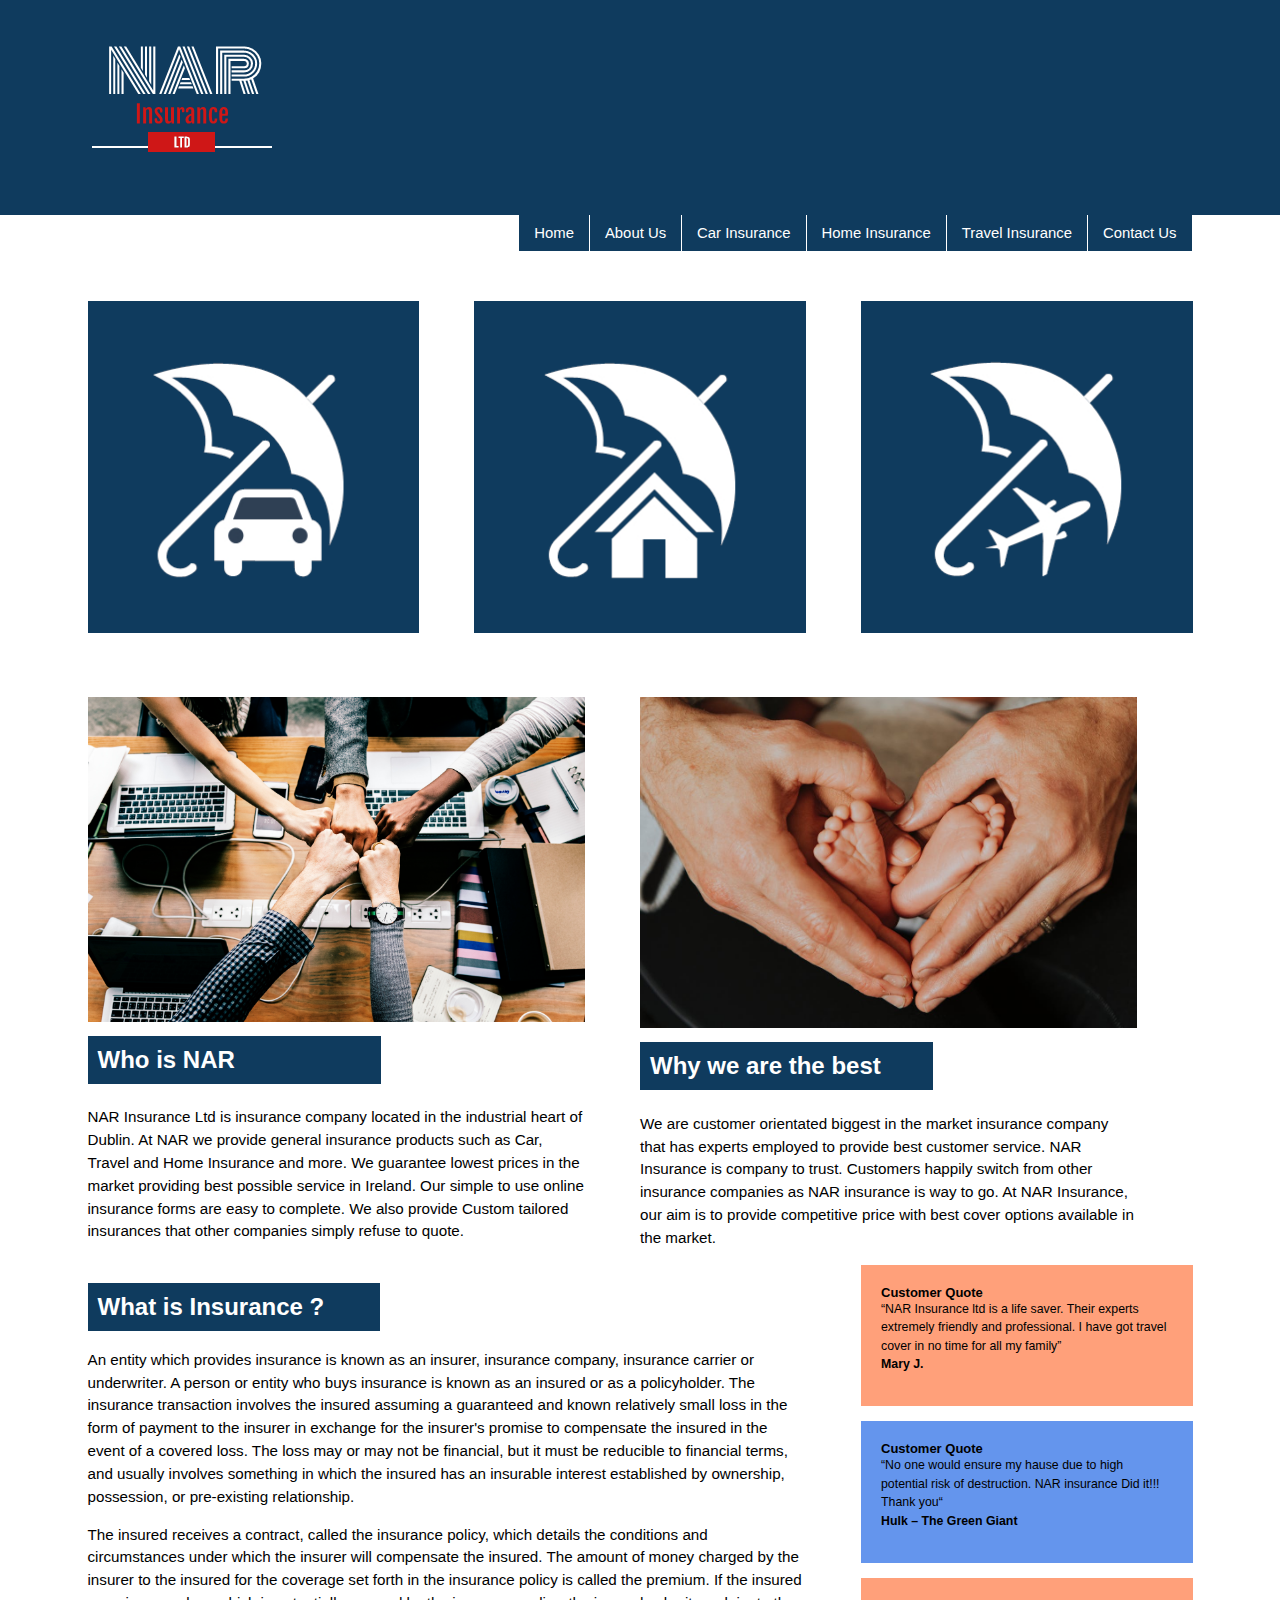
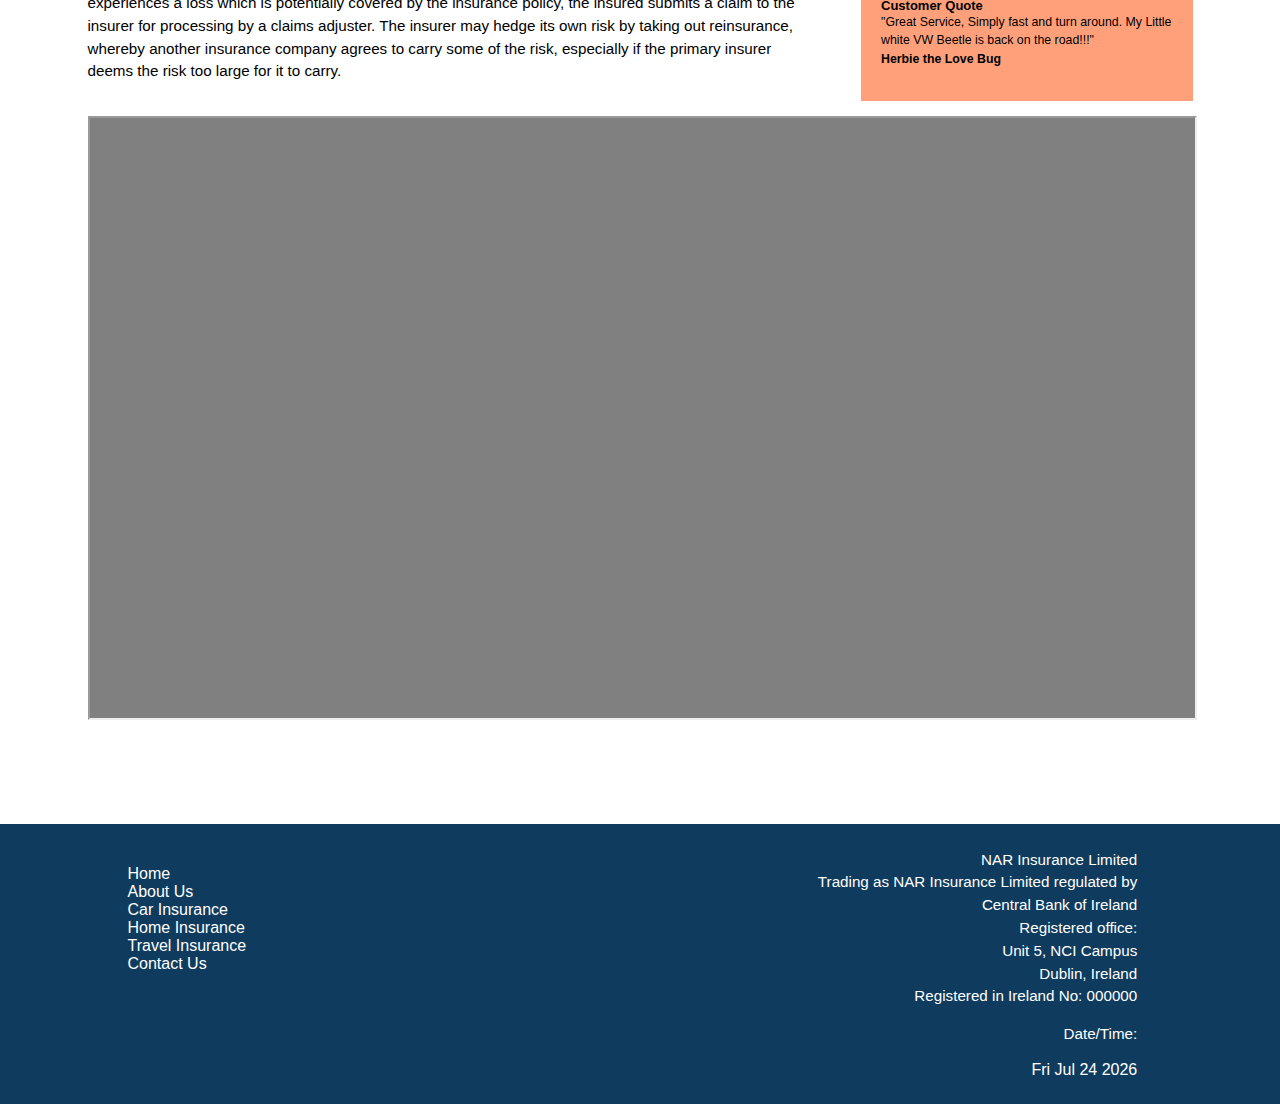
<file: index.html>
<!doctype html>
<html lang="en">
	<head>
		<meta charset="utf-8"/>

		<title>Welcome to NAR Insurance website</title>

		<meta name="viewport" content="width=device-width"/>

		<!-- css -->
		<link rel="stylesheet" href="css/main.css"/>
		<link rel="stylesheet" href="css/responsive.css" media="screen and (max-width: 900px)"/>


		<script async src="./javascript/index.js"></script>



	</head>
	<body>



		<!-- header -->
		<div class="header">
			<div class="section-inner">
				<img src="images/nar_sml.png" alt="NAR logo" />
			</div>
		</div><!--/header-->

		<!-- nav -->
		<div class="nav"><div class="section-inner">
				<ul class="clearfix">

					<li><a href="contact_us.html">Contact Us</a></li>
					<li><a href="travel.html">Travel Insurance</a></li>
					<li><a href="home_insurance.html">Home Insurance</a></li>
					<li><a href="car.html">Car Insurance</a></li>
					<li><a href="about_us.html">About Us</a></li>
					<li><a href="index.html">Home</a></li>

				</ul>
			</div></div><!--/nav-->

		<!-- body-content -->
		<div class="body-content"><div class="section-inner">

				<!-- thirds -->
				<div class="thirds clearfix">

					<!-- one-third -->
					<div class="one-third mobile-collapse">		
						<div class="test">
							<a href="car.html"><img src="images/carins.png" alt="Car Insurance" /></a>
						</div>
					</div><!--/one-third-->

					<!-- one-third -->
					<div class="one-third one-third-second mobile-collapse">
						<div class="test">
							<a href="home_insurance.html"><img src="images/homeins.png" alt="Home Insurance" /></a>
						</div>
					</div><!--/one-thirds-->

					<!-- one-third -->
					<div class="one-third one-third-last mobile-collapse">
						<div class="test">			
							<a href="travel.html"><img src="images/travins.png" alt="Travel Insurance" /></a>
						</div>
					</div><!--/one-third-->

				</div>
				<!--/thirds-->

				<!-- thirds -->
				<div class="halfs clearfix">

					<!-- one-third -->
					<div class="one-half mobile-collapse">
						<img src="images/Whoisnar.jpeg" alt="NAR" />
						<h2>Who is NAR</h2>
						<p><br/>NAR Insurance Ltd is insurance company located in the industrial heart of Dublin. At NAR we provide general insurance products such as Car, Travel and Home Insurance and more.  We guarantee lowest prices in the market providing best possible service in Ireland.  Our simple to use online insurance forms are easy to complete. We also provide Custom tailored insurances that other companies simply refuse to quote. </p>
					</div><!--/one-third-->

					<!-- one-third -->
					<div class="one-half one-third-second mobile-collapse">
						<img src="images/family_group_img_01.jpeg" alt="Family" />
						<h2>Why we are the best</h2>
						<p><br/>We are customer orientated biggest in the market insurance company that has experts employed to provide best customer service. NAR Insurance is company to trust. Customers happily switch from other insurance companies as NAR insurance is way to go. At NAR Insurance, our aim is to provide competitive price with best cover options available in the market.</p>
					</div><!--/one-third-->

				</div>
				<!--/thirds-->



				<!-- two-columns -->
				<div class="two-columns clearfix">

					<!-- main -->
					<div class="main mobile-collapse">
						<br/>
						<h2>What is Insurance ?</h2>
						<br/>
						<p>An entity which provides insurance is known as an insurer, insurance company, insurance carrier or underwriter. A person or entity who buys insurance is known as an insured or as a policyholder. The insurance transaction involves the insured assuming a guaranteed and known relatively small loss in the form of payment to the insurer in exchange for the insurer's promise to compensate the insured in the event of a covered loss. The loss may or may not be financial, but it must be reducible to financial terms, and usually involves something in which the insured has an insurable interest established by ownership, possession, or pre-existing relationship.</p>

						<p>The insured receives a contract, called the insurance policy, which details the conditions and circumstances under which the insurer will compensate the insured. The amount of money charged by the insurer to the insured for the coverage set forth in the insurance policy is called the premium. If the insured experiences a loss which is potentially covered by the insurance policy, the insured submits a claim to the insurer for processing by a claims adjuster. The insurer may hedge its own risk by taking out reinsurance, whereby another insurance company agrees to carry some of the risk, especially if the primary insurer deems the risk too large for it to carry.</p>

					</div><!--/main-->

					<!-- side -->
					<div class="side mobile-collapse">

						<!-- info-box -->
						<div class="info-box-a">
							<h4>Customer Quote</h4>
							<p>“NAR Insurance ltd is a life saver. Their experts extremely friendly and professional. I have got travel cover in no time for all my family”
								<br/>					
								<strong>Mary J.</strong>
							</p>
						</div><!--/info-box-->

						<!-- info-box -->
						<div class="info-box-b hide-mobile">
							<h4>Customer Quote</h4>
							<p>“No one would ensure my hause due to high potential risk of destruction. NAR insurance Did it!!! Thank you“
								<br/>
								<strong>Hulk – The Green Giant</strong>
							</p>
						</div><!--/info-box-->

						<!-- info-box -->
						<div class="info-box-c hide-mobile">
							<h4>Customer Quote</h4>
							<p>"Great Service, Simply fast and turn around. My Little white VW Beetle is back on the road!!!"
								<br/>							
								<strong>Herbie the Love Bug</strong>
							</p>
						</div><!--/info-box-->

					</div><!--/side-->

				</div><!--/two-columns-->

				<!-- full page -->
				<div class="ones clearfix">
					<div class="one-one mobile-collapse">	
						<iframe class="iframe" src="https://www.youtube.com/embed/cmYJ6pjQAzg?controls=0"></iframe>
					</div>
				</div>


			</div></div><!--/body-content-->

		<div class="nav_footer clearfix">
			<div class="section-inner-nav-footer">
				<div class="left-footer-nav">
					<ul>
						<li><a href="index.html">Home</a></li>
						<li><a href="about_us.html">About Us</a></li>
						<li><a href="car.html">Car Insurance</a></li>
						<li><a href="home_insurance.html">Home Insurance</a></li>
						<li><a href="travel.html">Travel Insurance</a></li>
						<li><a href="contact_us.html">Contact Us</a></li>
					</ul>
				</div>
			</div>


			<div class="section-inner-right-footer">
				<div class="right-footer-nav">
					<p>NAR Insurance Limited<br/>
						Trading as NAR Insurance Limited regulated by<br/>
						Central Bank of Ireland<br/>
						Registered office:<br/>
						Unit 5, NCI Campus<br/> 
						Dublin, Ireland<br/>
						Registered in Ireland No: 000000<br/>
					</p>
					<p>Date/Time:</p><div id="date"> </div>
				</div>
			</div>

		</div>

	</body>
</html>
</file>
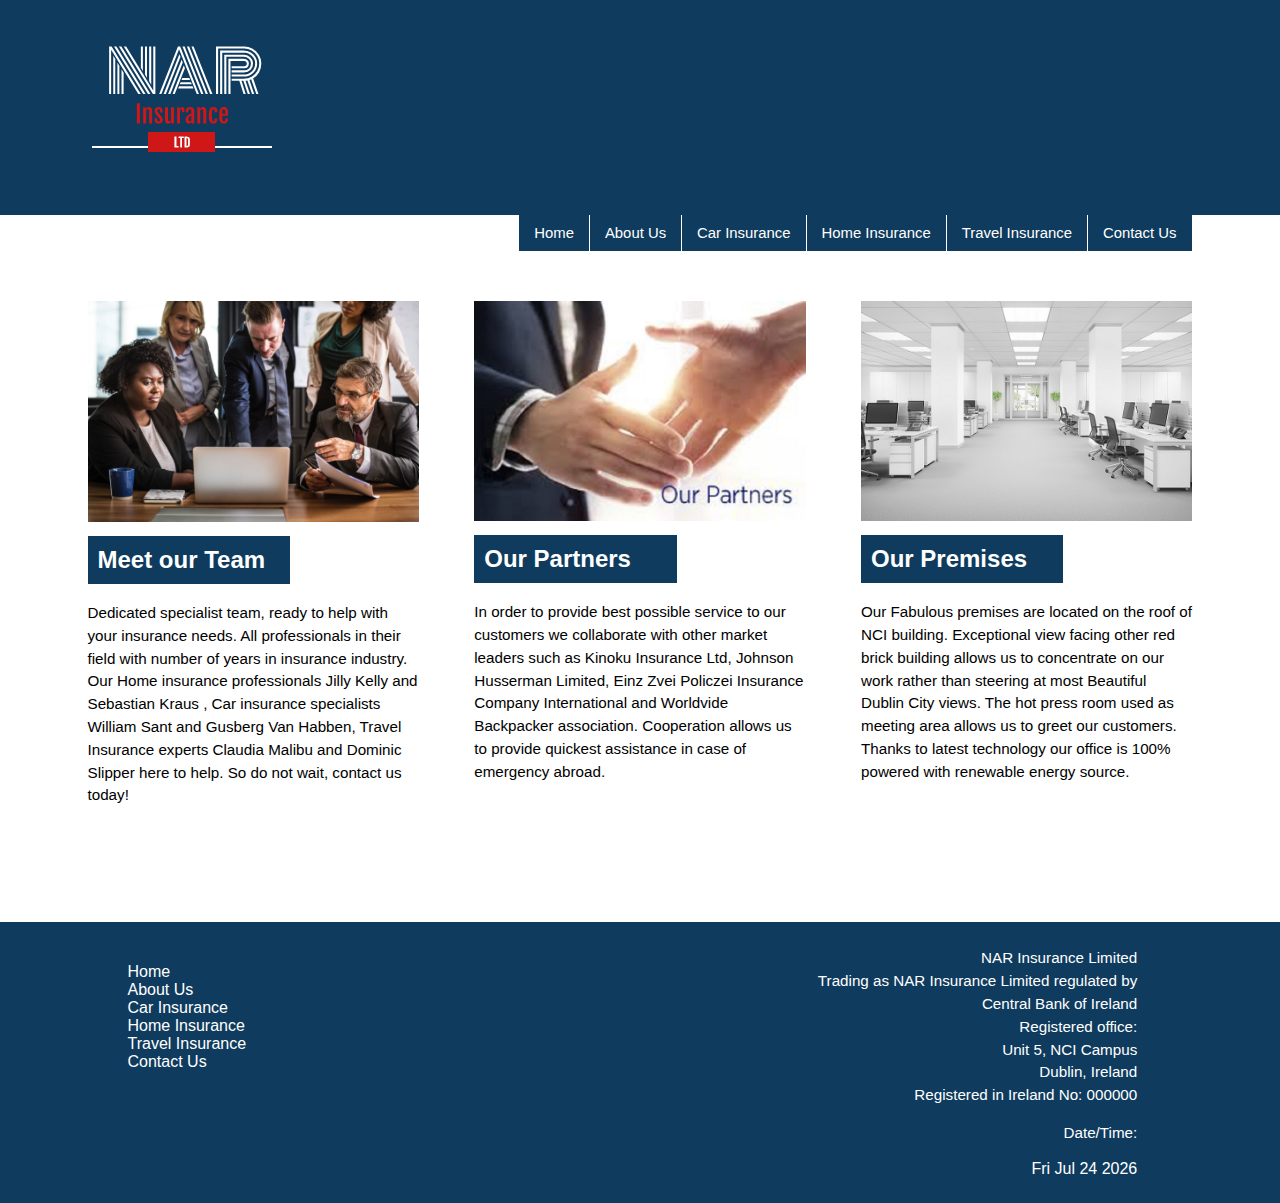
<file: about_us.html>
<!DOCTYPE html>

<html lang="en">
	<head>
		<meta charset="utf-8"/>

		<title>About NAR</title>

		<meta name="viewport" content="width=device-width"/>

		<!-- css -->
		<link rel="stylesheet" href="css/main.css"/>
		<link rel="stylesheet" href="css/responsive.css" media="screen and (max-width: 900px)"/>

		<script async src="./javascript/index.js"></script>

	</head>
	<body>

		<!-- header -->
		<div class="header">
			<div class="section-inner">
					<img src="images/nar_sml.png" alt="NAR logo" />
			</div>
		</div><!--/header-->

		<!-- nav -->
		<div class="nav"><div class="section-inner">
				<ul class="clearfix">
					<li><a href="contact_us.html">Contact Us</a></li>
					<li><a href="travel.html">Travel Insurance</a></li>
					<li><a href="home_insurance.html">Home Insurance</a></li>
					<li><a href="car.html">Car Insurance</a></li>
					<li><a href="about_us.html">About Us</a></li>
					<li><a href="index.html">Home</a></li>
				</ul>
			</div>
		</div><!--/nav-->

		<!-- body-content -->
		<div class="body-content"><div class="section-inner">
		
		<div class="halfs clearfix">
			
			<!-- thirds -->
		<div class="thirds clearfix">
			
			<!-- one-third -->
			<div class="one-third mobile-collapse">
				<img src="images/team.jpg" alt="meet the team" />
				<h2>Meet our Team</h2>
				<br/>
				<p>Dedicated specialist team, ready to help with your insurance needs. All professionals in their field with number of years in insurance industry. Our Home insurance professionals Jilly Kelly and Sebastian Kraus , Car insurance specialists William Sant and Gusberg Van Habben, Travel Insurance experts Claudia Malibu and Dominic Slipper here to help. So do not wait, contact us today!</p>
			</div><!--/one-third-->
			
			<!-- one-third -->
			<div class="one-third one-third-second mobile-collapse">
				<img src="images/our_partners.jpg" alt="our partners" />
				<h2>Our Partners</h2>
				<br/>
				<p>In order to provide best possible service to our customers we collaborate with other market leaders such as Kinoku Insurance Ltd, Johnson Husserman Limited, Einz Zvei Policzei Insurance Company International and Worldvide Backpacker association. Cooperation allows us to provide quickest assistance in case of emergency abroad.   </p>
			</div><!--/one-third-->
			
			<!-- one-third -->
			<div class="one-third one-third-last mobile-collapse">
				<img src="images/office-space.jpg" alt="office space" />
				<h2>Our Premises</h2>
				<br/>
				<p>Our Fabulous premises are located on the roof of NCI building. Exceptional view facing other red brick building allows us to concentrate on our work rather than steering at most Beautiful Dublin City views. The hot press room used as meeting area allows us to greet our customers. Thanks to latest technology our office is 100% powered with renewable energy source.   </p>
			</div><!--/one-third-->
			
		</div><!--/thirds-->
			
		</div>
		</div>
		
		</div>
		<!--/footer-->

		<div class="nav_footer clearfix">
			<div class="section-inner-nav-footer">
				<div class="left-footer-nav">
					<ul>
					<li><a href="index.html">Home</a></li>
					<li><a href="about_us.html">About Us</a></li>
					<li><a href="car.html">Car Insurance</a></li>
					<li><a href="home_insurance.html">Home Insurance</a></li>
					<li><a href="travel.html">Travel Insurance</a></li>
					<li><a href="contact_us.html">Contact Us</a></li>
					</ul>
				</div>
			</div>


			<div class="section-inner-right-footer">
				<div class="right-footer-nav">
					<p>NAR Insurance Limited<br/>
						Trading as NAR Insurance Limited regulated by<br/>
						Central Bank of Ireland<br/>
						Registered office:<br/>
						Unit 5, NCI Campus<br/> 
						Dublin, Ireland<br/>
						Registered in Ireland No: 000000<br/>
					</p>
					<p>Date/Time:</p><div id="date"> </div>
				</div>
			</div>

		</div>

	</body>
</html>
</file>
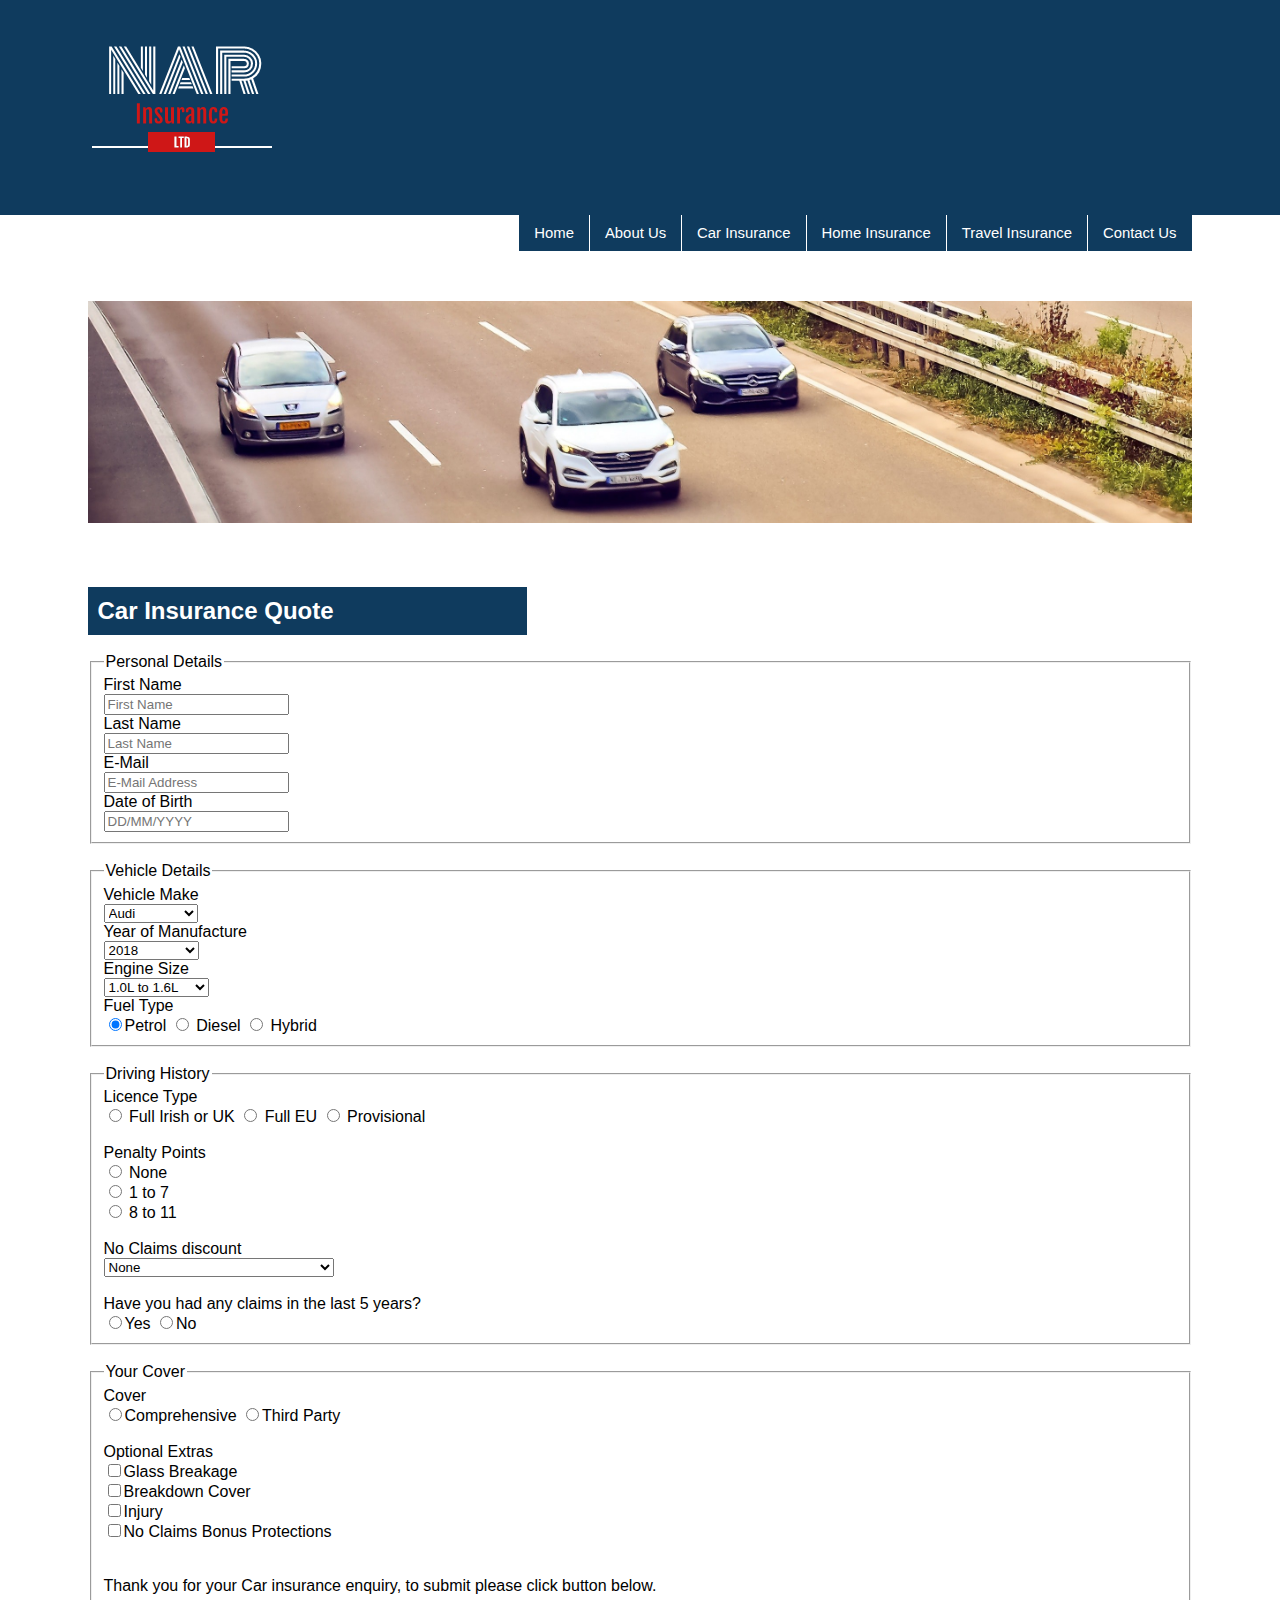
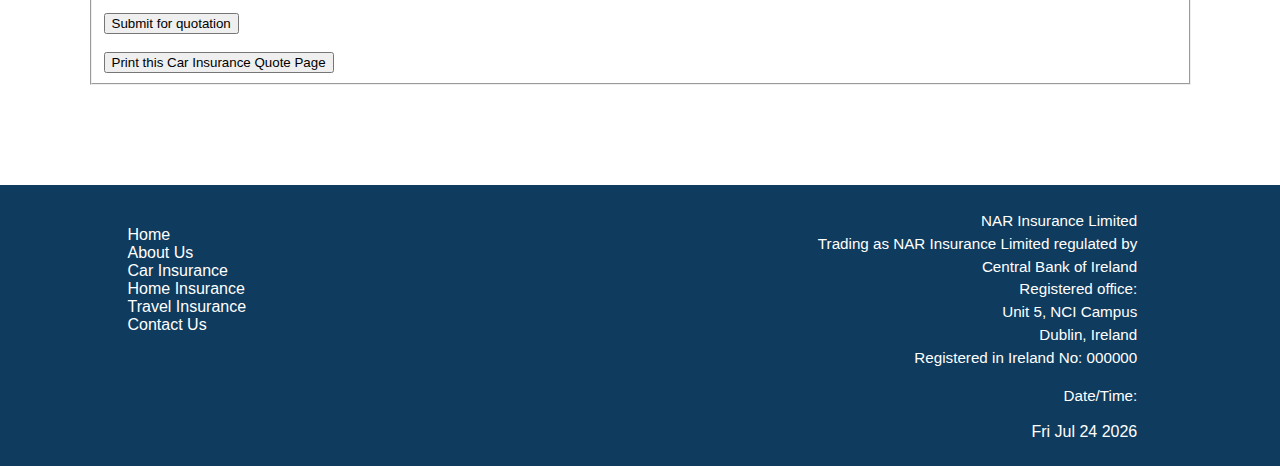
<file: car.html>
<!DOCTYPE html>

<html lang="en">
	<head>
		<meta charset="utf-8"/>

		<title>Car Insurance</title>

		<meta name="viewport" content="width=device-width"/>

		<!-- css -->
		<link rel="stylesheet" href="css/main.css"/>
		<link rel="stylesheet" href="css/responsive.css" media="screen and (max-width: 900px)"/>
	
		<script async src="./javascript/index.js"></script>

	</head>
	<body>

		<!-- header -->
		<div class="header">
			<div class="section-inner">
				<img src="images/nar_sml.png" alt="NAR logo" />
			</div>
		</div><!--/header-->

		<!-- nav -->
		<div class="nav"><div class="section-inner">
				<ul class="clearfix">
					<li><a href="contact_us.html">Contact Us</a></li>
					<li><a href="travel.html">Travel Insurance</a></li>
					<li><a href="home_insurance.html">Home Insurance</a></li>
					<li><a href="car.html">Car Insurance</a></li>
					<li><a href="about_us.html">About Us</a></li>
					<li><a href="index.html">Home</a></li>
				</ul>
			</div>
		</div><!--/nav-->

		<!-- body-content -->
		<div class="body-content"><div class="section-inner">


				<!-- full page -->
				<div class="ones clearfix">
					<div class="one-one mobile-collapse">
						<img src="images/car_banner_img_01.jpg" alt="tropical beach holiday" />
					</div>
				</div>
		
				<!-- full page -->
				<div class="ones clearfix">
					<div class="one-one mobile-collapse">	
						<h2>Car Insurance Quote</h2>
						<br/>
						<form>
							<fieldset>
								<legend>Personal Details</legend>
								<div class="form-group">
									<label class="control-label">First Name</label>  
									<div class="col-md-4 inputGroupContainer">
										<div class="input-group">
											<input  name="first_name" placeholder="First Name" class="form-control"  type="text"/>
										</div>
									</div>
								</div>

								<!-- Text input-->

								<div class="form-group">
									<label class="col-md-4 control-label" >Last Name</label> 
									<div class="col-md-4 inputGroupContainer">
										<div class="input-group">
											<input name="last_name" placeholder="Last Name" class="form-control"  type="text"/>
										</div>
									</div>
								</div>

								<!-- Text input-->
								<div class="form-group">
									<label class="col-md-4 control-label">E-Mail</label>  
									<div class="col-md-4 inputGroupContainer">
										<div class="input-group">
											<input name="email" placeholder="E-Mail Address" class="form-control"  type="text"/>
										</div>
									</div>
								</div>

								<!-- Text input-->
								<div class="form-group">
									<label class="col-md-4 control-label">Date of Birth</label>  
									<div class="col-md-4 inputGroupContainer">
										<div class="input-group">
											<input name="dob" placeholder="DD/MM/YYYY" class="form-control"  type="text"/>
										</div>
									</div>
								</div>

							</fieldset>

							<br/>
							<fieldset>
								<legend>Vehicle Details</legend>
								<label>Vehicle Make</label><br/>
								<select name="Vehicle Make">
									<option value="audi">Audi</option>
									<option value="bmw">BMW</option>
									<option value="ford">Ford</option>
									<option value="mazda">Mazda</option>
									<option value="mercedes">Mercedes</option>
									<option value="nissan">Nissan</option>
									<option value="seat">Seat</option>
									<option value="skoda">Skoda</option>
									<option value="toyota">Toyota</option>
									<option value="volkswagen">Volkswagen</option>
								</select>
								<br/>
								<label>Year of Manufacture</label><br/>
								<select name="year">
									<option value="2018">2018</option>
									<option value="2017">2017</option>
									<option value="2016">2016</option>
									<option value="2015">2015</option>
									<option value="2014">2014</option>
									<option value="2013">2013</option>
									<option value="2012">2012</option>
									<option value="2011">2011</option>
									<option value="2010">2010</option>
									<option value="before">Before 2010</option>
								</select>	
								<br/>
								<label>Engine Size</label><br/>
								<select name="cc">
									<option value="1.0to1.6">1.0L to 1.6L</option>
									<option value="1.7to2.4">1.7L to 2.4L</option>
									<option value="2.5">2.5L or higher</option>
								</select>	
								<br/>
								<label>Fuel Type</label><br/>
								<input type="radio" name="fuel" value="Petrol" checked />Petrol
								<input type="radio" name="fuel" value="Diesel"/> Diesel
								<input type="radio" name="fuel" value="Hybrid"/> Hybrid
							</fieldset>

							<br/>
							<fieldset>
								<legend>Driving History</legend>
								<label> Licence Type </label>
								<br/>
								<input type="radio" name="Licence" value="Full Irish UK"/> Full Irish  or UK
								<input type="radio" name="Licence" value="Full EU"/> Full EU
								<input type="radio" name="Licence" value="Provisional"/> Provisional 

								<br/>
								<br/>

								<label> Penalty Points </label>
								<br/>
								<input type="radio" name="Penalty" value="none"/> None<br/>
								<input type="radio" name="Penalty" value="1 to 7"/> 1 to 7<br/>
								<input type="radio" name="Penalty" value="8 to 11"/> 8 to 11<br/>
								<br/>

								<label> No Claims discount<br/></label>
								<select name="No Claims discount">
									<option value="0 year">None</option>
									<option value="less">less than 1 year no claims discount</option>
									<option value="ford">2 years no claims discount</option>
									<option value="mazda">3 years no claims discount</option>
									<option value="mercedes">4 years no claims discount</option>
									<option value="nissan">5 years no claims discount</option>
									<option value="seat">6 years no claims discount</option>
									<option value="skoda">7 years no claims discount</option>
								</select>
								<br/>
								<br/>
								<label>Have you had any claims in the last 5 years?</label>
								<br/>
								<input type="radio" name="PP" value="Yes"/>Yes
								<input type="radio" name="PP" value="No"/>No
								<br/>
							</fieldset>
							<br/>
							<fieldset>
								<legend>Your Cover</legend>
								<label>Cover</label><br/>
								<input type="radio" name="cover" value="Comp"/>Comprehensive
								<input type="radio" name="cover" value="TP"/>Third Party<br/>
								<br/>
								<label>Optional Extras</label><br/>
								<input type="checkbox" name="opt1" value="Glass"/>Glass Breakage<br/>
								<input type="checkbox" name="opt2" value="Break"/>Breakdown Cover<br/>
								<input type="checkbox" name="opt3" value="Injury"/>Injury<br/>
								<input type="checkbox" name="opt4" value="Protection"/>No Claims Bonus Protections<br/>
								<br/>
								<br/>
								<!-- Success message -->
								<div class="alert alert-success" role="alert" id="success_message">Thank you for your Car insurance enquiry, to submit please click button below.  </div>
								<br/>
								<!-- Button -->
								<div class="form-group">
									<label class="col-md-4 control-label"></label>
									<div class="col-md-4">
										
										<input id="submit" class="btn btn-warning" type="submit" value="Submit for quotation" onclick="confirm('Are you sure?');"/>
									</div>
									
									<br/><input id="go" type="button" value="Print this Car Insurance Quote Page" onclick="window.print();"/>
								</div>
							</fieldset>

						</form>	

						

					</div>
				</div>
			</div>
		</div>


		<!--/footer-->

		<div class="nav_footer clearfix">
			<div class="section-inner-nav-footer">
				<div class="left-footer-nav">
					<ul>
						<li><a href="index.html">Home</a></li>
						<li><a href="about_us.html">About Us</a></li>
						<li><a href="car.html">Car Insurance</a></li>
						<li><a href="home_insurance.html">Home Insurance</a></li>
						<li><a href="travel.html">Travel Insurance</a></li>
						<li><a href="contact_us.html">Contact Us</a></li>
					</ul>
				</div>
			</div>


			<div class="section-inner-right-footer">
				<div class="right-footer-nav">
					<p>NAR Insurance Limited<br/>
						Trading as NAR Insurance Limited regulated by<br/>
						Central Bank of Ireland<br/>
						Registered office:<br/>
						Unit 5, NCI Campus<br/> 
						Dublin, Ireland<br/>
						Registered in Ireland No: 000000<br/>
					</p>
					<p>Date/Time:</p><div id="date"> </div>
				</div>
			</div>

		</div>

	</body>
</html>
</file>
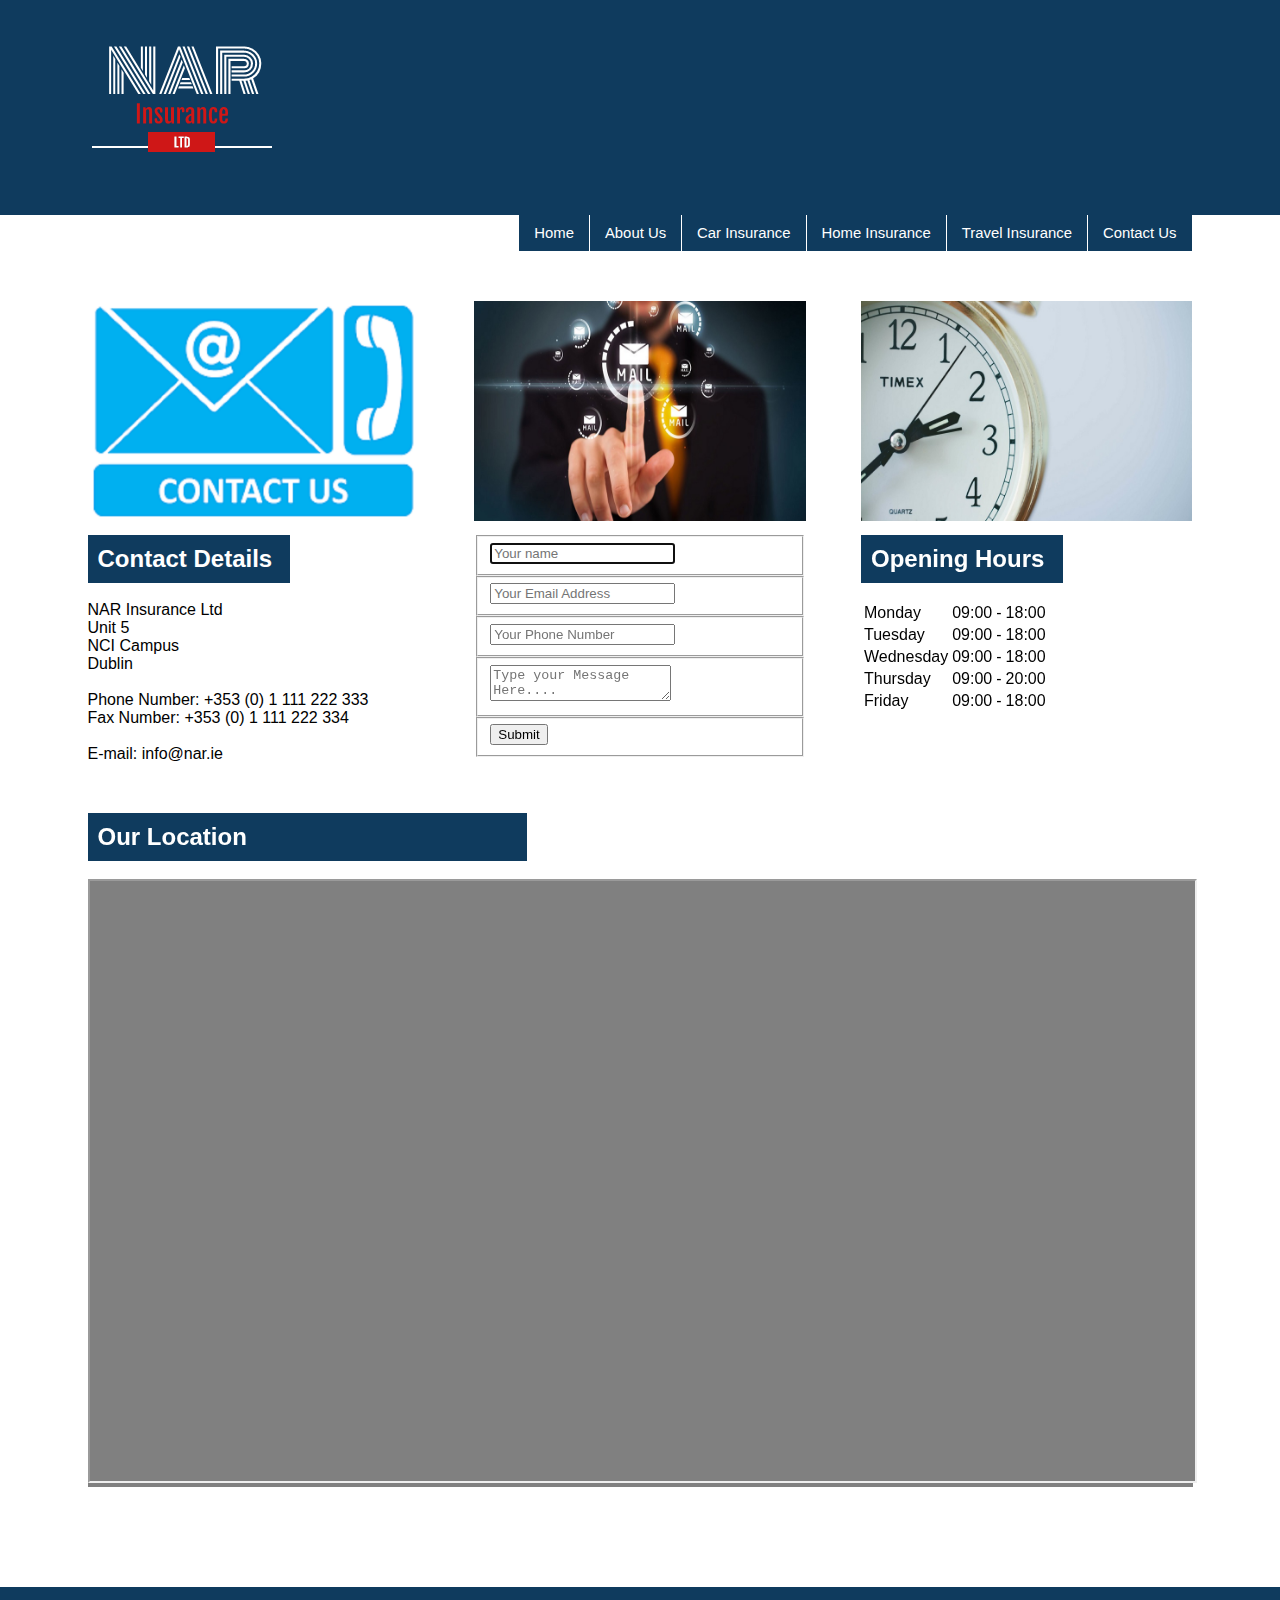
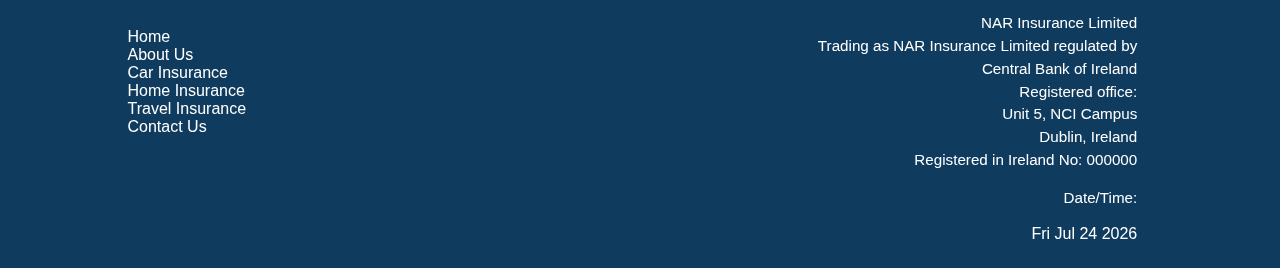
<file: contact_us.html>
<!DOCTYPE html>

<html lang="en">
	<head>
		<meta charset="utf-8"/>

		<title>Contact Us</title>

		<meta name="viewport" content="width=device-width"/>

		<!-- css -->
		<link rel="stylesheet" href="css/main.css"/>
		<link rel="stylesheet" href="css/responsive.css" media="screen and (max-width: 900px)"/>
		
		<script async src="./javascript/index.js"></script>

	</head>
	<body>

		<!-- header -->
		<div class="header">
			<div class="section-inner">
				<img src="images/nar_sml.png" alt="NAR logo" />
			</div>
		</div><!--/header-->

		<!-- nav -->
		<div class="nav"><div class="section-inner">
				<ul class="clearfix">
					<li><a href="contact_us.html">Contact Us</a></li>
					<li><a href="travel.html">Travel Insurance</a></li>
					<li><a href="home_insurance.html">Home Insurance</a></li>
					<li><a href="car.html">Car Insurance</a></li>
					<li><a href="about_us.html">About Us</a></li>
					<li><a href="index.html">Home</a></li>
				</ul>
			</div>
		</div><!--/nav-->

		<!-- body-content -->
		<div class="body-content"><div class="section-inner">

				<!-- thirds -->
				<div class="thirds clearfix">

					<!-- one-thirds -->
					<div class="one-third mobile-collapse">	
						<img src="images/contact_us.jpg" alt="A bird on a fence" />									
						<h2>Contact Details</h2>
						<br/>
							NAR Insurance Ltd <br/>
							Unit 5<br/>
							NCI Campus<br/>
							Dublin<br/>
							<br/>
							Phone Number: +353 (0) 1 111 222 333 <br/>
							Fax Number: +353 (0) 1 111 222 334<br/>
							<br/>
							E-mail: info@nar.ie
					</div>
					<!--/one-thirds-->

					<!-- one-third -->
					<div class="one-third one-third-second mobile-collapse">
						<img src="images/contact_us_form.jpg" alt="A bird on a fence" />			


						<form id="contact" action="#" method="post">
							<fieldset>
								<input placeholder="Your name" type="text" tabindex="1" required autofocus />
							</fieldset>
							<fieldset>
								<input placeholder="Your Email Address" type="email" tabindex="2" required />
							</fieldset>
							<fieldset>
								<input placeholder="Your Phone Number" type="tel" tabindex="3" required>
							</fieldset>
							<fieldset>
								<textarea placeholder="Type your Message Here...." tabindex="5" required></textarea>
							</fieldset>
							<fieldset>
								<button name="submit" type="submit" id="contact-submit" data-submit="...Sending">Submit</button>
							</fieldset>
						</form>

					</div><!--/one-third-->

					<!-- one-third -->
					<div class="one-third one-third-last mobile-collapse">
						<img src="images/opening_hours.jpg" alt="A bird on a fence" />		

						<h2>Opening Hours</h2>
						<br/>
						<table class="opening-hours-table">
							<tr id="Monday" title="Open Monday at 9am to 6pm">
								<td>Monday</td>
								<td class="opens">09:00</td>
								<td>-</td>
								<td class="closes">18:00</td>
							</tr>
							<tr id="Tuesday" title="Open Tuesday at 9am to 6pm">
								<td>Tuesday</td>
								<td class="opens">09:00</td>
								<td>-</td>
								<td class="closes">18:00</td>
							</tr>
							<tr id="Wednesday" title="Open Wednesday at 9am to 6pm">
								<td>Wednesday</td>
								<td class="opens">09:00</td>
								<td>-</td>
								<td class="closes">18:00</td>
							</tr>
							<tr id="Thursday" title="Open Thursday at 9am to 8pm">
								<td>Thursday</td>
								<td class="opens">09:00</td>
								<td>-</td>
								<td class="closes">20:00</td>
							</tr>
							<tr id="Friday" title="Open Friday at 9am to 6pm">
								<td>Friday</td>
								<td class="opens">09:00</td>
								<td>-</td>
								<td class="closes">18:00</td>
							</tr>
						</table>
					</div><!--/one-third-->
				</div>



				<!-- full page -->
				<div class="ones clearfix">
					<div class="one-one mobile-collapse">	
						<h2>Our Location</h2>
						<br/>
						<div id="map"> 
							<iframe class="iframe" src="https://www.google.com/maps/embed?pb=!1m18!1m12!1m3!1d2381.6947969857015!2d-6.245250183848824!3d53.3487193799795!2m3!1f0!2f0!3f0!3m2!1i1024!2i768!4f13.1!3m3!1m2!1s0x48670e8cd86e97e7%3A0x6d51b774ee7fa935!2sNational+College+of+Ireland!5e0!3m2!1sen!2sie!4v1544139724083"  allowfullscreen></iframe>
						</div>
					</div>
				</div>

			</div>
		</div>


		<!--/footer-->

		<div class="nav_footer clearfix">
			<div class="section-inner-nav-footer">
				<div class="left-footer-nav">
					<ul>
					<li><a href="index.html">Home</a></li>
					<li><a href="about_us.html">About Us</a></li>
					<li><a href="car.html">Car Insurance</a></li>
					<li><a href="home_insurance.html">Home Insurance</a></li>
					<li><a href="travel.html">Travel Insurance</a></li>
					<li><a href="contact_us.html">Contact Us</a></li>
					</ul>
				</div>
			</div>


			<div class="section-inner-right-footer">
				<div class="right-footer-nav">
					<p>NAR Insurance Limited<br/>
						Trading as NAR Insurance Limited regulated by<br/>
						Central Bank of Ireland<br/>
						Registered office:<br/>
						Unit 5, NCI Campus<br/> 
						Dublin, Ireland<br/>
						Registered in Ireland No: 000000<br/>
					</p>
					<p>Date/Time:</p><div id="date"> </div>
				</div>
			</div>

		</div>

	</body>
</html>
</file>
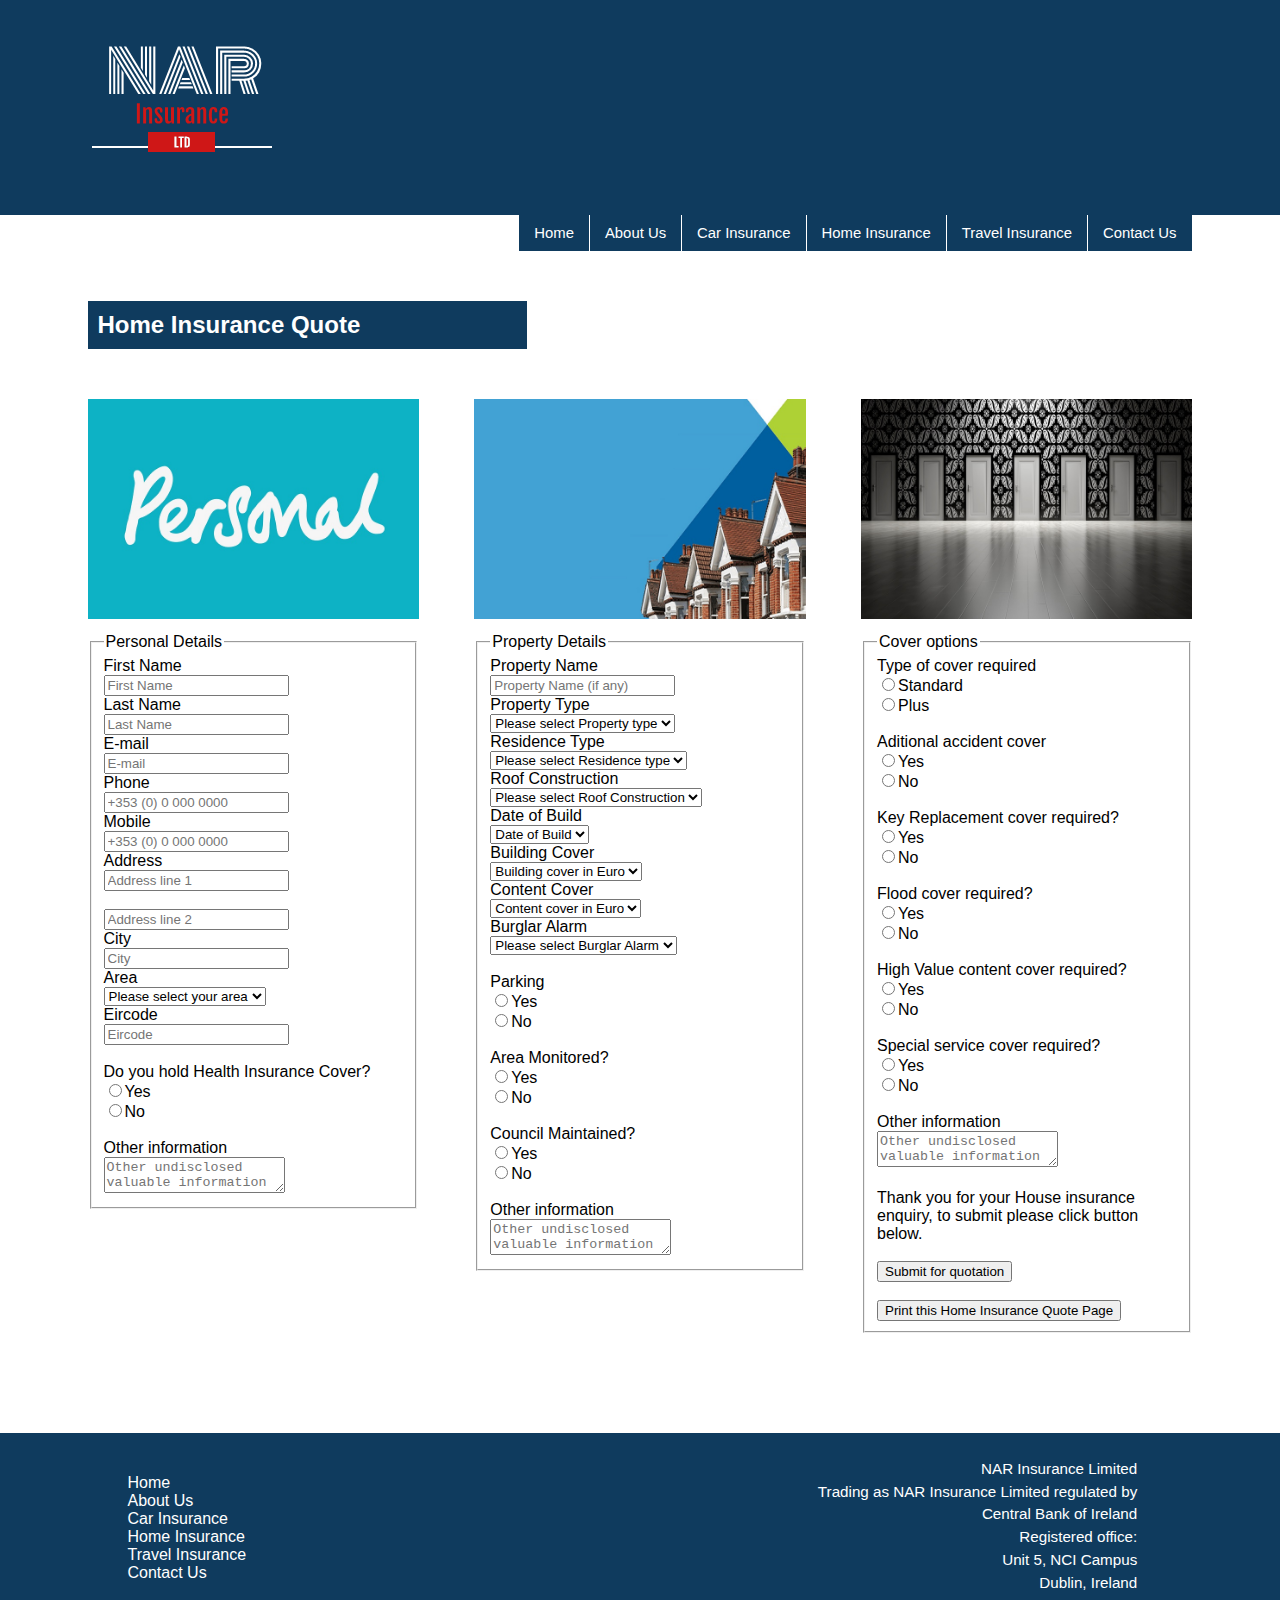
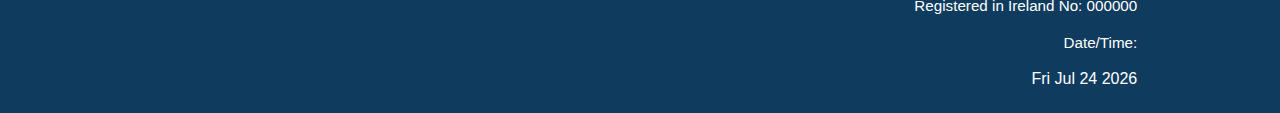
<file: home_insurance.html>
<!DOCTYPE html>

<html lang="en">
	<head>
		<meta charset="utf-8"/>

			<title>Home Insurance</title>

			<meta name="viewport" content="width=device-width"/>

			<!-- css -->
			<link rel="stylesheet" href="css/main.css"/>
			<link rel="stylesheet" href="css/responsive.css" media="screen and (max-width: 900px)"/>

			<script async src="./javascript/index.js"></script>

		</head>
		<body>

			<!-- header -->
			<div class="header">
				<div class="section-inner">
					<img src="images/nar_sml.png" alt="NAR logo" />
				</div>
			</div><!--/header-->

			<!-- nav -->
			<div class="nav"><div class="section-inner">
					<ul class="clearfix">
						<li><a href="contact_us.html">Contact Us</a></li>
						<li><a href="travel.html">Travel Insurance</a></li>
						<li><a href="home_insurance.html">Home Insurance</a></li>
						<li><a href="car.html">Car Insurance</a></li>
						<li><a href="about_us.html">About Us</a></li>
						<li><a href="index.html">Home</a></li>
					</ul>
				</div>
			</div><!--/nav-->

			<!-- body-content -->
			<div class="body-content"><div class="section-inner">

					<!-- full page -->
					<div class="ones clearfix">
						<div class="one-one mobile-collapse">	
							<h2>Home Insurance Quote</h2>
						</div>
					</div>

					<!-- thirds -->
					<div class="thirds clearfix">

						<!-- one-third -->
						<div class="one-third mobile-collapse">
							<img src="images/personal.jpg" alt="Peronal Information" />		
							<form class="well form-horizontal" action="post" method="post"  id="contact_form_a">
								<fieldset>

									<!-- Form Name -->
									<legend>Personal Details</legend>

									<!-- Text input-->

									<div class="form-group">
										<label class="control-label">First Name</label> 
										<br/>
										<input  name="first_name" placeholder="First Name" class="form-control"  type="text"/>
									</div>


									<!-- Text input-->

									<div class="form-group">
										<label class="control-label">Last Name</label> 
										<br/>
										<input  name="last_name" placeholder="Last Name" class="form-control"  type="text"/>
									</div>

									<!-- Text input-->
									<div class="form-group">
										<label class="control-label">E-mail</label> 
										<br/>
										<input  name="E-mail" placeholder="E-mail" class="form-control"  type="text"/>
									</div>


									<!-- Text input-->

									<div class="form-group">
										<div class="form-group">
											<label class="control-label">Phone</label> 
											<br/>
											<input name="phone" placeholder="+353 (0) 0 000 0000" class="form-control" type="text"/>
										</div>
									</div>


									<!-- Text input-->

									<div class="form-group">
										<div class="form-group">
											<label class="control-label">Mobile</label> 
											<br/>
											<input name="Mobile" placeholder="+353 (0) 0 000 0000" class="form-control" type="text"/>
										</div>
									</div>

									<!-- Text input-->

									<div class="form-group">
										<div class="form-group">
											<label class="control-label">Address</label> 
											<br/>
											<input name="Address Line 1" placeholder="Address line 1" class="form-control" type="text"/>
										</div>
										<br/>
										<input name="Address Line 2" placeholder="Address line 2" class="form-control" type="text"/>
									</div>

									<!-- Text input-->

									<div class="form-group">
										<div class="form-group">
											<label class="control-label">City</label> 
											<br/>
											<input name="City" placeholder="City" class="form-control" type="text">
											</div>
										</div>


										<!-- Select Basic -->

										<div class="form-group"> 
											<label class="col-md-4 control-label">Area</label>
											<div class="col-md-4 selectContainer">
												<div class="input-group">
													<span class="input-group-addon"><i class="glyphicon glyphicon-list"></i></span>
													<select name="state" class="form-control selectpicker" >
														<option value=" " >Please select your area</option>
														<option>Leinster</option>
														<option>Munster</option>
														<option >Connaught</option>
													</select>
												</div>
											</div>
										</div>

										<!-- Text input-->

										<div class="form-group">
											<div class="form-group">
												<label class="control-label">Eircode</label> 
												<br/>
												<input name="Eircode" placeholder="Eircode" class="form-control" type="text"/>
											</div>
										</div>

										<br/>
										<!-- radio checks -->
										<div class="form-group">
											<label class="Checkbox">Do you hold Health Insurance Cover?</label>
											<div class="radio">
												<label>
													<input type="radio" name="HealtCover" value="yes">Yes
													</label>
												</div>
												<div class="radio">
													<label>
														<input type="radio" name="HealtCover" value="no">No
														</label>
													</div>
												</div>

												<!-- Text area -->
												<br/>
												<div class="form-group">
													<label class="TextArea">Other information</label>
													<div class="input-group">
														<span class="input-group-addon"><i class="glyphicon glyphicon-pencil"></i></span>
														<textarea class="form-control" name="comment" placeholder="Other undisclosed valuable information"></textarea>

													</div>
												</div>

											</fieldset>
										</form>




									</div>
									<!--/one-thirds-->

									<!-- one-third -->
									<div class="one-third one-third-second mobile-collapse">
										<img src="images/property_img_01.jpg" alt="Property" />			


										<form class="well form-horizontal" action="#" method="post"  id="contact_form_b">
											<fieldset>

												<!-- Form Name -->
												<legend>Property Details</legend>

												<!-- Text input-->

												<div class="form-group">
													<label class="control-label">Property Name</label>  
													<div class="col-md-4 inputGroupContainer">
														<div class="input-group">
															<input name="first_name" placeholder="Property Name (if any)" class="form-control"  type="text"/>
														</div>
													</div>
												</div>

												<!-- Select Basic -->

												<div class="form-group"> 
													<label class="control-label">Property Type</label>
													<div class="selectContainer">
														<div class="input-group">
															<select name="state" class="form-control" >
																<option value=" " >Please select Property type</option>
																<option>Apartment</option>
																<option>Detached Hause</option>
																<option >Semy Detached Hause</option>
																<option>Terraced Hause</option>
															</select>
														</div>
													</div>
												</div>

												<!-- Select Basic -->

												<div class="form-group"> 
													<label class="control-label">Residence Type</label>
													<div class="selectContainer">
														<div class="input-group">
															<select name="state" class="form-control selectpicker" >
																<option value=" " >Please select Residence type</option>
																<option>Owner Occupied</option>
																<option>Rented Property</option>
																<option >Holiday Home</option>
															</select>
														</div>
													</div>
												</div>

												<!-- Select Basic -->

												<div class="form-group"> 
													<label class="control-label">Roof Construction</label>
													<div class="selectContainer">
														<div class="input-group">
															<select name="state" class="form-control selectpicker" >
																<option value=" " >Please select Roof Construction</option>
																<option>Owner Occupied</option>
																<option>Rented Property</option>
																<option >Holiday Home</option>
															</select>
														</div>
													</div>
												</div>

												<!-- Select Basic -->

												<div class="form-group"> 
													<label class="control-label">Date of Build</label>
													<div class="selectContainer">
														<div class="input-group">
															<select name="state" class="form-control selectpicker" >
																<option value=" " >Date of Build</option>
																<option>2011-2018</option>
																<option >1980-2010</option>
																<option>1960-1979</option>
																<option>1920-1959</option>
															</select>
														</div>
													</div>
												</div>

												<!-- Select Basic -->

												<div class="form-group"> 
													<label class="control-label">Building Cover</label>
													<div class=" selectContainer">
														<div class="input-group">
															<select name="state" class="form-control selectpicker" >
																<option value=" " >Building cover in Euro</option>
																<option>over &euro;750,000</option>
																<option>&euro;300,001 - &euro;750,000</option>
																<option>&euro;100,001 - &euro;300,000</option>
																<option>&euro;0 - &euro;100,000</option>
															</select>
														</div>
													</div>
												</div>

												<!-- Select Basic -->								

												<div class="form-group"> 
													<label class="control-label">Content Cover</label>
													<div class="selectContainer">
														<div class="input-group">
															<select name="state" class="form-control selectpicker" >
																<option value=" " >Content cover in Euro</option>
																<option>over &euro;75,000</option>
																<option>&euro;30,001 - &euro;750,000</option>
																<option>&euro;10,001 - &euro;30,000</option>
																<option>&euro;0 - &euro;10,000</option>
															</select>
														</div>
													</div>
												</div>   
												<!-- Select Basic -->

												<div class="form-group"> 
													<label class="control-label">Burglar Alarm </label>
													<div class="selectContainer">
														<div class="input-group">
															<select name="state" class="form-control selectpicker" >
																<option value=" " >Please select Burglar Alarm </option>
																<option>None</option>
																<option>Standard</option>
																<option >Monitored</option>
															</select>
														</div>
													</div>
												</div>

												<!-- Text input-->
												<br>
													<!-- radio checks -->
													<div class="form-group">
														<label class="col-md-4 control-label">Parking</label>
														<div class="col-md-4">
															<div class="radio">
																<label>
																	<input type="radio" name="Parking" value="yes">Yes
																	</label>
																</div>
																<div class="radio">
																	<label>
																		<input type="radio" name="Parking" value="no">No
																		</label>
																	</div>
																</div>
															</div>

															<br>
																<!-- radio checks -->
																<div class="form-group">
																	<label class="col-md-4 control-label">Area Monitored?</label>
																	<div class="col-md-4">
																		<div class="radio">
																			<label>
																				<input type="radio" name="Area" value="yes">Yes
																				</label>
																			</div>
																			<div class="radio">
																				<label>
																					<input type="radio" name="Area" value="no">No
																					</label>
																				</div>
																			</div>
																		</div>

																		<br>
																			<!-- radio checks -->
																			<div class="form-group">
																				<label class="col-md-4 control-label">Council Maintained?</label>
																				<div class="col-md-4">
																					<div class="radio">
																						<label>
																							<input type="radio" name="Council" value="yes">Yes
																							</label>
																						</div>
																						<div class="radio">
																							<label>
																								<input type="radio" name="Council" value="no">No
																								</label>
																							</div>
																						</div>
																					</div>
																					<br>
																						<div class="form-group">
																							<label class="col-md-4 control-label">Other information</label>
																							<div class="col-md-4 inputGroupContainer">
																								<div class="input-group">
																									<textarea class="form-control" name="comment" placeholder="Other undisclosed valuable information"></textarea>
																								</div>
																							</div>
																						</div>
																					</fieldset>
																				</form>

																			</div><!--/one-third-->

																			<!-- one-third -->
																			<div class="one-third one-third-last mobile-collapse">
																				<img src="images/options.jpeg" alt="Options" />		



														<form class="well form-horizontal" action="#" method="post"  id="contact_form_c">
																					<fieldset>

																						<!-- Form Name -->
																						<legend>Cover options</legend>


																						<!-- radio checks -->
																						<div class="form-group">
																							<label class="col-md-4 control-label">Type of cover required</label>
																							<div class="col-md-4">
																								<div class="radio">
																									<label>
																										<input type="radio" name="Type" value="Standard">Standard
																										</label>
																									</div>
																									<div class="radio">
																										<label>
																											<input type="radio" name="Type" value="Plus"/>Plus
																										</label>
																									</div>
																								</div>
																							</div>
																							<br/>

																							<!-- radio checks -->
																							<div class="form-group">
																								<label class="col-md-4 control-label">Aditional accident cover </label>
																								<div class="col-md-4">
																									<div class="radio">
																										<label>
																											<input type="radio" name="accident" value="Yes"/>Yes
																										</label>
																									</div>
																									<div class="radio">
																										<label>
																											<input type="radio" name="accident" value="No"/>No
																										</label>
																									</div>
																								</div>
																							</div>
																							<br/>

																							<!-- radio checks -->
																							<div class="form-group">
																								<label class="col-md-4 control-label">Key Replacement cover required? </label>
																								<div class="col-md-4">
																									<div class="radio">
																										<label>
																											<input type="radio" name="Key" value="Yes"/>Yes
																										</label>
																									</div>
																									<div class="radio">
																										<label>
																											<input type="radio" name="Key" value="No"/>No
																										</label>
																									</div>
																								</div>
																							</div>
																							<br/>


																							<!-- radio checks -->
																							<div class="form-group">
																								<label class="col-md-4 control-label">Flood cover required? </label>
																								<div class="col-md-4">
																									<div class="radio">
																										<label>
																											<input type="radio" name="Flood" value="Yes"/>Yes
																										</label>
																									</div>
																									<div class="radio">
																										<label>
																											<input type="radio" name="Flood" value="No"/>No
																										</label>
																									</div>
																								</div>
																							</div>
																							<br/>

																							<!-- radio checks -->
																							<div class="form-group">
																								<label class="col-md-4 control-label">High Value content cover required? </label>
																								<div class="col-md-4">
																									<div class="radio">
																										<label>
																											<input type="radio" name="content" value="Yes"/>Yes
																										</label>
																									</div>
																									<div class="radio">
																										<label>
																											<input type="radio" name="content" value="No"/>No
																										</label>
																									</div>
																								</div>
																							</div>
																							<br/>

																							<div class="form-group">
																								<label class="col-md-4 control-label">Special service cover required? </label>
																								<div class="col-md-4">
																									<div class="radio">
																										<label>
																											<input type="radio" name="Special" value="Yes"/>Yes
																										</label>
																									</div>
																									<div class="radio">
																										<label>
																											<input type="radio" name="Special" value="No"/>No
																										</label>
																									</div>
																								</div>
																							</div>
																							<br/>

																							<!-- Text area -->

																							<div class="form-group">
																								<label class="col-md-4 control-label">Other information</label>
																								<div class="col-md-4 inputGroupContainer">
																									<div class="input-group">
																										<textarea class="form-control" name="comment" placeholder="Other undisclosed valuable information"></textarea>
																									</div>
																								</div>
																							</div>
																							<br/>
																							<!-- Success message -->
																							<div class="alert alert-success" role="alert" id="success_message">Thank you for your House insurance enquiry, to submit please click button below.  </div>
																							<br/>
																							<!-- Button -->
																							<div class="form-group">
																								<label class="col-md-4 control-label"></label>
																								<div class="col-md-4">
																									<input id="submit" class="btn btn-warning" type="submit" value="Submit for quotation" onclick="confirm('Are you sure?');"/>
																								</div>

																								<br/>
																								<input id="go" type="button" value="Print this Home Insurance Quote Page" onclick="window.print();">

																								</div>

																							</fieldset>
																						</form>
																					</div><!--/one-third-->
																				</div>


																			</div>
																		</div>


																		<!--/footer-->

																		<div class="nav_footer clearfix">
																			<div class="section-inner-nav-footer">
																				<div class="left-footer-nav">
																					<ul>
																						<li><a href="index.html">Home</a></li>
																						<li><a href="about_us.html">About Us</a></li>
																						<li><a href="car.html">Car Insurance</a></li>
																						<li><a href="home_insurance.html">Home Insurance</a></li>
																						<li><a href="travel.html">Travel Insurance</a></li>
																						<li><a href="contact_us.html">Contact Us</a></li>
																					</ul>
																				</div>
																			</div>


																			<div class="section-inner-right-footer">
																				<div class="right-footer-nav">
																					<p>NAR Insurance Limited<br/>
																						Trading as NAR Insurance Limited regulated by<br/>
																						Central Bank of Ireland<br/>
																						Registered office:<br/>
																						Unit 5, NCI Campus<br/> 
																						Dublin, Ireland<br/>
																						Registered in Ireland No: 000000<br/>
																					</p>
																					<p>Date/Time:</p><div id="date"> </div>
																				</div>
																			</div>

																		</div>

																	</body>
																</html>
</file>
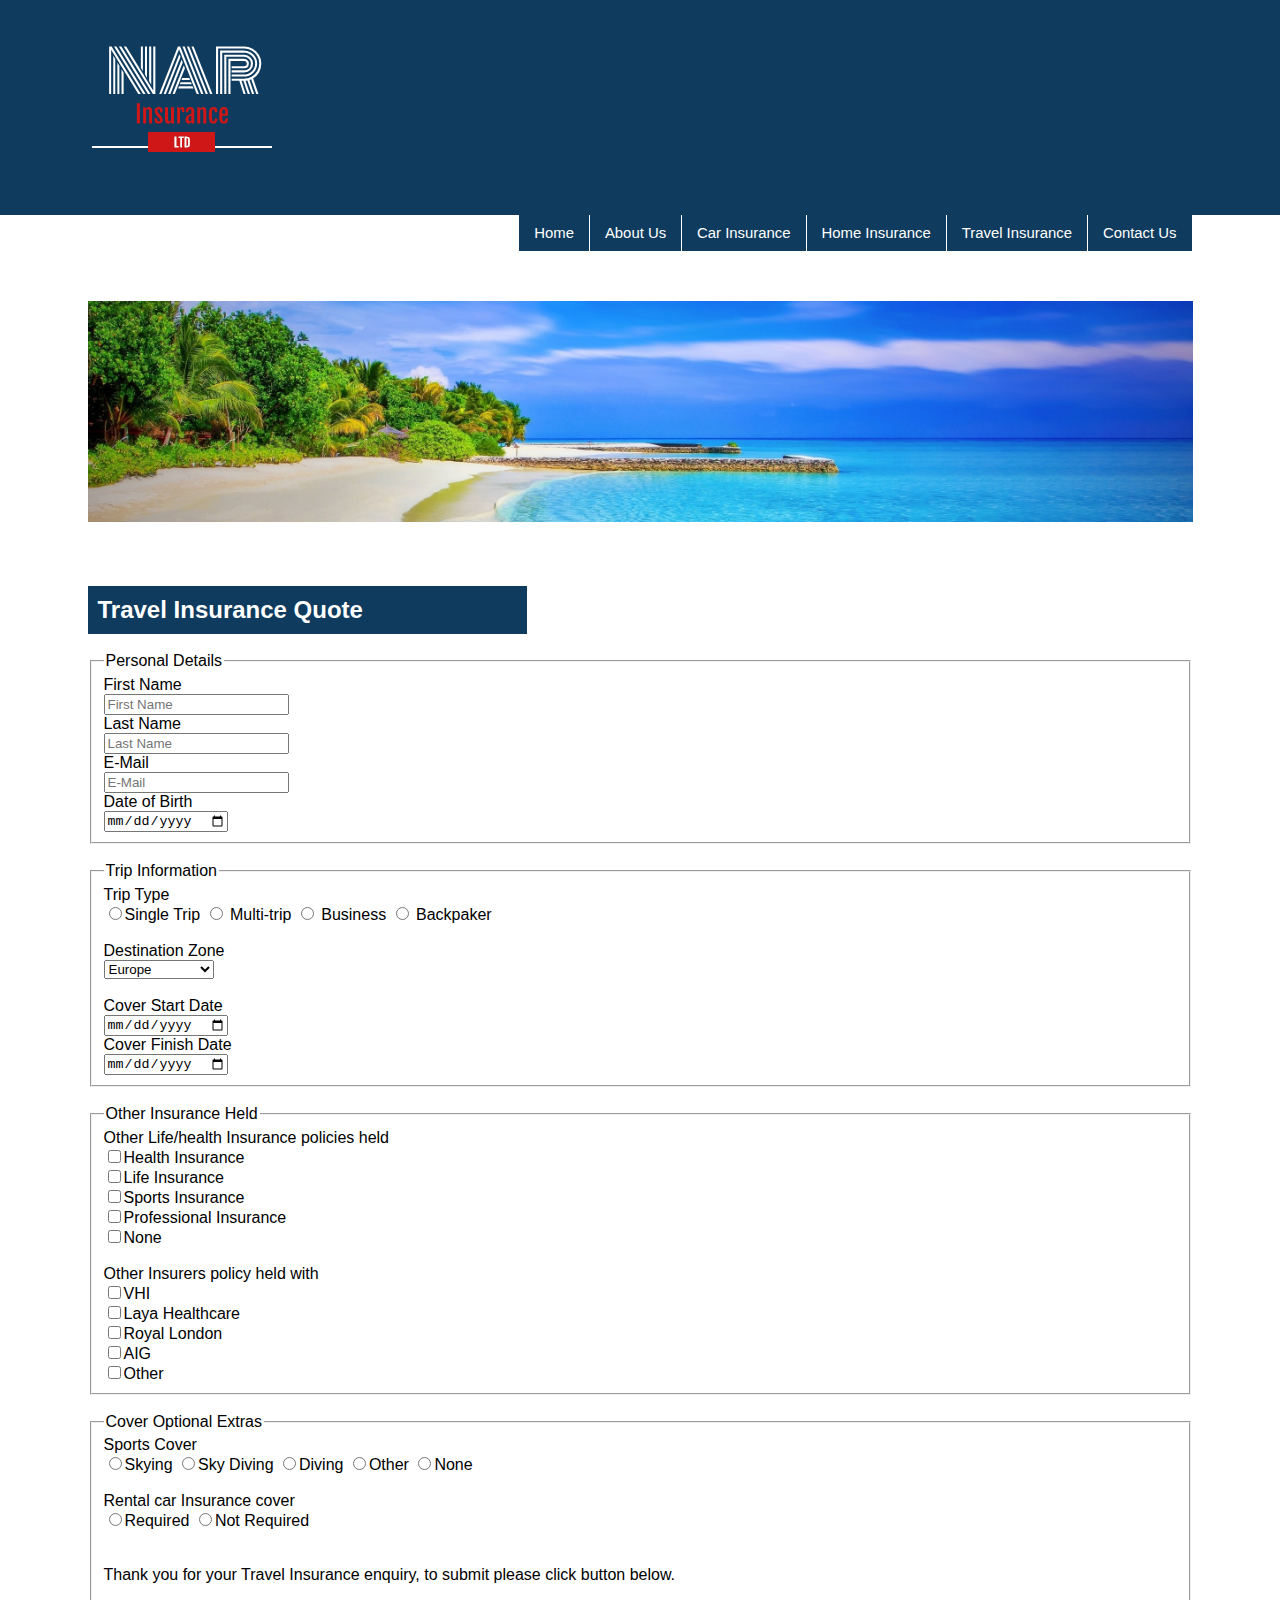
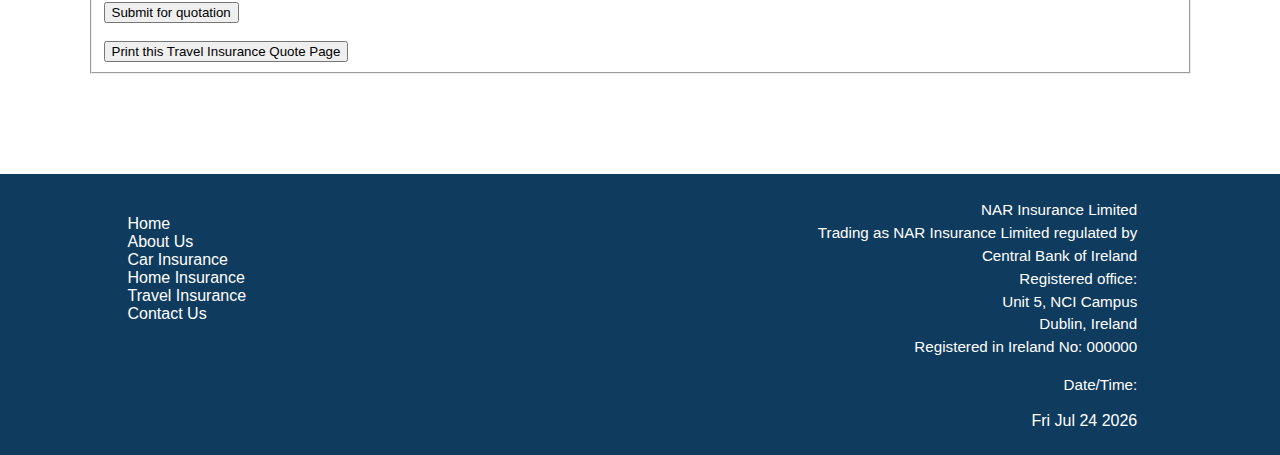
<file: travel.html>
<!DOCTYPE html>

<html lang="en">
	<head>
		<meta charset="utf-8"/>

		<title>Travel Insurance</title>

		<meta name="viewport" content="width=device-width"/>

		<!-- css -->
		<link rel="stylesheet" href="css/main.css"/>
		<link rel="stylesheet" href="css/responsive.css" media="screen and (max-width: 900px)"/>

		<script async src="./javascript/index.js"></script>

	</head>
	<body>

		<!-- header -->
		<div class="header">
			<div class="section-inner">
				<img src="images/nar_sml.png" alt="NAR logo" />
			</div>
		</div><!--/header-->

		<!-- nav -->
		<div class="nav"><div class="section-inner">
				<ul class="clearfix">
					<li><a href="contact_us.html">Contact Us</a></li>
					<li><a href="travel.html">Travel Insurance</a></li>
					<li><a href="home_insurance.html">Home Insurance</a></li>
					<li><a href="car.html">Car Insurance</a></li>
					<li><a href="about_us.html">About Us</a></li>
					<li><a href="index.html">Home</a></li>
				</ul>
			</div>
		</div><!--/nav-->

		<!-- body-content -->
		<div class="body-content"><div class="section-inner">
		
		
				<!-- full page -->
				<div class="ones clearfix">
					<div class="one-one mobile-collapse">
						<img src="images/travel_img_01_sml.jpg" alt="tropical beach holiday" />
					</div>
				</div>

				<!-- full page -->
				<div class="ones clearfix">
					<div class="one-one mobile-collapse">	
						<h2>Travel Insurance Quote</h2>
						<br/>
						<form>
							<fieldset>
								<legend>Personal Details</legend>
								<div class="form-group">
									<label class="control-label">First Name</label> 
									<br/>									
									<input  name="first_name" placeholder="First Name" class="form"  type="text"/>
								</div>

								<!-- Text input-->

								<div class="form-group">
									<label class="control-label">Last Name</label> 
									<br/>									
									<input  name="last_name" placeholder="Last Name" class="form"  type="text"/>
								</div>

								<!-- Text input-->
								<div class="form-group">
									<label class="control-label">E-Mail</label> 
									<br/>									
									<input  name="last_name" placeholder="E-Mail" class="form"  type="text"/>
								</div>

								<!-- Text input-->
								<div class="form-group">
									<label class="date">Date of Birth<br/></label>  

									<input type="date" name="bday">

									</div>


								</fieldset>
								<br/>
								<fieldset>
									<legend>Trip Information </legend>

									<label>Trip Type</label><br/>
									<input type="radio" name="TType" value="Single Trip"/>Single Trip
									<input type="radio" name="TType" value="Multi-trip"/> Multi-trip
									<input type="radio" name="TType" value="Business"/> Business
									<input type="radio" name="TType" value="Backpaker"/> Backpaker
									<br/>
									<br/>
									<!-- Dropdown list-->
									<label>Destination Zone</label><br/>
									<select name="Destination Zone">
										<option value="Europe">Europe</option>
										<option value="Asia">Asia</option>
										<option value="North America">North America</option>
										<option value="South America">South America</option>
										<option value="Australia">Australia</option>
										<option value="Worldwide">Worldwide</option>
									</select>
									<br/>
									<br/>
									<label>Cover Start Date </label><br/>
									<input type="date" name="bday">
										<br/>
										<label>Cover Finish Date</label><br/>


										<input type="date" name="bday">

											<br/>
										</fieldset>

										<br/>
										<fieldset>
											<legend>Other Insurance Held</legend>
											<label> Other Life/health Insurance policies held</label>
											<br/>
											<input type="checkbox" name="op1" value="Health Insurance"/>Health Insurance<br/>
											<input type="checkbox" name="op2" value="Life Insurance"/>Life Insurance<br/>
											<input type="checkbox" name="op3" value="Sports"/>Sports Insurance<br/>
											<input type="checkbox" name="op4" value="Professional"/>Professional Insurance <br/>
											<input type="checkbox" name="op5" value="None"/>None

											<br/>
											<br/>

											<label> Other Insurers policy held with  </label>
											<br/>
											<input type="checkbox" name="option1" value="VHI"/>VHI<br/>
											<input type="checkbox" name="option2" value="Laya Healthcare"/>Laya Healthcare<br/>
											<input type="checkbox" name="option3" value="Sports"/>Royal London<br/>
											<input type="checkbox" name="option4" value="AIG"/>AIG<br/>
											<input type="checkbox" name="option4" value="Other"/>Other
										</fieldset>
										<br/>
										<fieldset>
											<legend>Cover Optional Extras</legend>
											<label>Sports Cover</label><br/>
											<input type="radio" name="cover" value="Sport"/>Skying
											<input type="radio" name="cover" value="Sport"/>Sky Diving
											<input type="radio" name="cover" value="Sport"/>Diving
											<input type="radio" name="cover" value="Sport"/>Other
											<input type="radio" name="cover" value="Sport"/>None
											<br/>
											<br/>
											<label>Rental car Insurance cover</label><br/>
											<input type="radio" name="car cover" value="Required"/>Required
											<input type="radio" name="cover" value="Not Required"/>Not Required
											<br/>
											<br/>
											<br/>
											<!-- Success message -->
											<div class="alert alert-success" role="alert" id="success_message">Thank you for your Travel Insurance enquiry, to submit please click button below.  </div>
											<br/>
											<!-- Button -->
											<div class="form-group">
												<label class="Button"></label>
												<div class="Button">
													<input id="submit" class="btn btn-warning" type="submit" value="Submit for quotation" onclick="confirm('Are you sure?');"/>
												</div>
												<br/><input id="go" type="button" value="Print this Travel Insurance Quote Page" onclick="window.print();"/>

											</div>
										</fieldset>

									</form>	


								</div>
							</div>
						</div>
					</div>


					<!--/footer-->

					<div class="nav_footer clearfix">
						<div class="section-inner-nav-footer">
							<div class="left-footer-nav">
								<ul>
									<li><a href="index.html">Home</a></li>
									<li><a href="about_us.html">About Us</a></li>
									<li><a href="car.html">Car Insurance</a></li>
									<li><a href="home_insurance.html">Home Insurance</a></li>
									<li><a href="travel.html">Travel Insurance</a></li>
									<li><a href="contact_us.html">Contact Us</a></li>
								</ul>
							</div>
						</div>


						<div class="section-inner-right-footer">
							<div class="right-footer-nav">
								<p>NAR Insurance Limited<br/>
									Trading as NAR Insurance Limited regulated by<br/>
									Central Bank of Ireland<br/>
									Registered office:<br/>
									Unit 5, NCI Campus<br/> 
									Dublin, Ireland<br/>
									Registered in Ireland No: 000000<br/>
								</p>
								<p>Date/Time:</p><div id="date"> </div>
							</div>
						</div>

					</div>

				</body>
			</html>
</file>
<file: css/main.css>
h1, h2, h3, h4, h5, h6, p {
	margin: 0;
	padding: 0;
}

p {
	margin: 0 0 1em 0;
	font-size: 95%;
	line-height: 1.5em;
}

body {
	font-family: Arial, Helvetica, sans-serif;
	padding: 0;
	margin: 0;
}

img {
	max-width: 100%;
	height: auto;
	margin: 0 0 10px 0;
}

/* Section Inner */
div.section-inner {
	max-width: 1105px;
	padding: 0 25px;
	margin: 0 auto;
}

/* Header */
div.header {
	background-color: #0f3b5e;
	padding: 40px 0px;
}

/* Navigation */
div.nav {
	width: 100%;
}

div.nav ul {
	margin: 0;
	padding: 0;
}

div.nav ul li{
	list-style: none;
	float: right;
	font-size: 93%;
	background-color: #0f3b5e;
	
	
}

div.nav ul li a:hover{
	background-color: #cf1717;
}
div.nav ul li a:link,
div.nav ul li a:visited {
	display: block;
	padding: 10px 15px;
	text-decoration: none;
	color: white;
	border-right: 1px solid white;
}


div.section-inner-nav-footer ul li {
	list-style: none;
	color: white;
}

div.section-inner-nav-footer ul li a:link,
div.section-inner-nav-footer ul li a:visited {
	display: block;
	padding: 0px;
	text-decoration: none;
	color: white;
}

div.section-inner-nav-footer {
	max-width: 1105px;
	padding: 0 0px;
	margin: 0 auto;
}

div.section-inner-right-footer {
	max-width: 1105px;
	padding: 0 0px;
	margin: 0 auto;
}

div.left-footer-nav {
	width: 45%;
	float: left;
	margin-right: 5%;
}

div.right-footer-nav {
	width: 45%;
	float: left;
	margin-right: 5%;
	text-align: right;
}

/* Body Content */
div.body-content {
	padding: 50px 0;
	background-color: #FFF;
}

/* Ones */
div.ones {
	padding-bottom: 50px;
}

div.one-one {
	width: 100%;
	margin-right: 0%;
}

div.one-one-last {
	margin: 0;
}

div.one-one > h2 {
	background-color: #0f3b5e;
	width: 38%;
	padding: 10px 10px 10px 10px;
	color: white;
}

#map {
  width: 100%;
  background-color: grey;
}

.iframe {
  width: 100%;
  height: 600px;
  background-color: grey;
}


/* Thirds */
div.thirds {
	padding-bottom: 50px;
}

div.one-third {
	width: 30%;
	float: left;
	margin-right: 5%;
}

div.one-third-last {
	margin: 0;
}

div.one-third > h2 {
	background-color: #0f3b5e;
	width: 55%;
	padding: 10px 10px 10px 10px;
	color: white;
}

/* Halfs */
div.half {
	padding-bottom: 50px;
}

div.one-half {
	width: 45%;
	float: left;
	margin-right: 5%;
}

div.one-half > h2 {
	background-color: #0f3b5e;
	width: 55%;
	padding: 10px 10px 10px 10px;
	color: white;
}


div.one-half-last {
	margin: 0;
}

/* Forths */

div.forth {
	padding-bottom: 50px;
}

div.one-forth {
	width: 20%;
	float: left;
	margin-right: 5%;
}

div.test {
	display: table-cell;
    height: 300px;
    text-align: center;
    vertical-align: middle;
}

div.one-forth-last {
	margin: 0;
}

/* Main Column */
div.main {
	width: 65%;
	float: left;
	margin-right: 5%;
}

div.main > h2 {
	background-color: #0f3b5e;
	width: 38%;
	padding: 10px 10px 10px 10px;
	color: white;
}

/* Side Column */
div.side {
	width: 30%;
	float: left;
}

/* Info Box */
div.info-box-a {
	background-color: #FFA07A;
	padding: 20px;
	font-size: 13px;
	margin: 0 0 15px 0;
}

div.info-box-b {
	background-color: #6495ED;
	float: left;
	padding: 20px;
	font-size: 13px;
	margin: 0 0 15px 0;
}

div.info-box-c {
	background-color: #FFA07A;
	float: left;
	padding: 20px;
	font-size: 13px;
	margin: 0 0 15px 0;
}


/* Footer */

div.nav_footer {
	background-color: #0f3b5e;
	color: white;
	padding: 25px 0px;
	margin: 0 auto;
}


.clearfix:before, .clearfix:after { content: ""; display: table; }
.clearfix:after { clear: both; }
.clearfix { *zoom: 1; }
</file>
<file: css/responsive.css>
div.one-third {
	width: 47.5%;
}

div.one-third-second {
	margin: 0;
}

div.one-third-last {
	clear: both;
	float: none;
	width: auto;
	padding: 15px 0 0 0;
}

div.one-half {
	width: 47.5%;
}

div.one-half-second {
	margin: 0;
}

div.one-half-last {
	clear: both;
	float: none;
	width: auto;
	padding: 15px 0 0 0;
}

div.nav ul li {
	width: 25%;
	border-bottom: 1px solid #bababa;
}

@media screen and (max-width: 620px) {
	div.nav ul li {
		width: 33%;
	}
}

@media screen and (max-width: 500px) {
	
	div.nav ul li {
		width: 50%;
		font-size: 85%;
	}
	
	div.mobile-collapse {
		width: auto;
		float: none;
		margin-right: 0;
	}
	
	.hide-mobile {
		display: none;
	}
		
}
</file>
